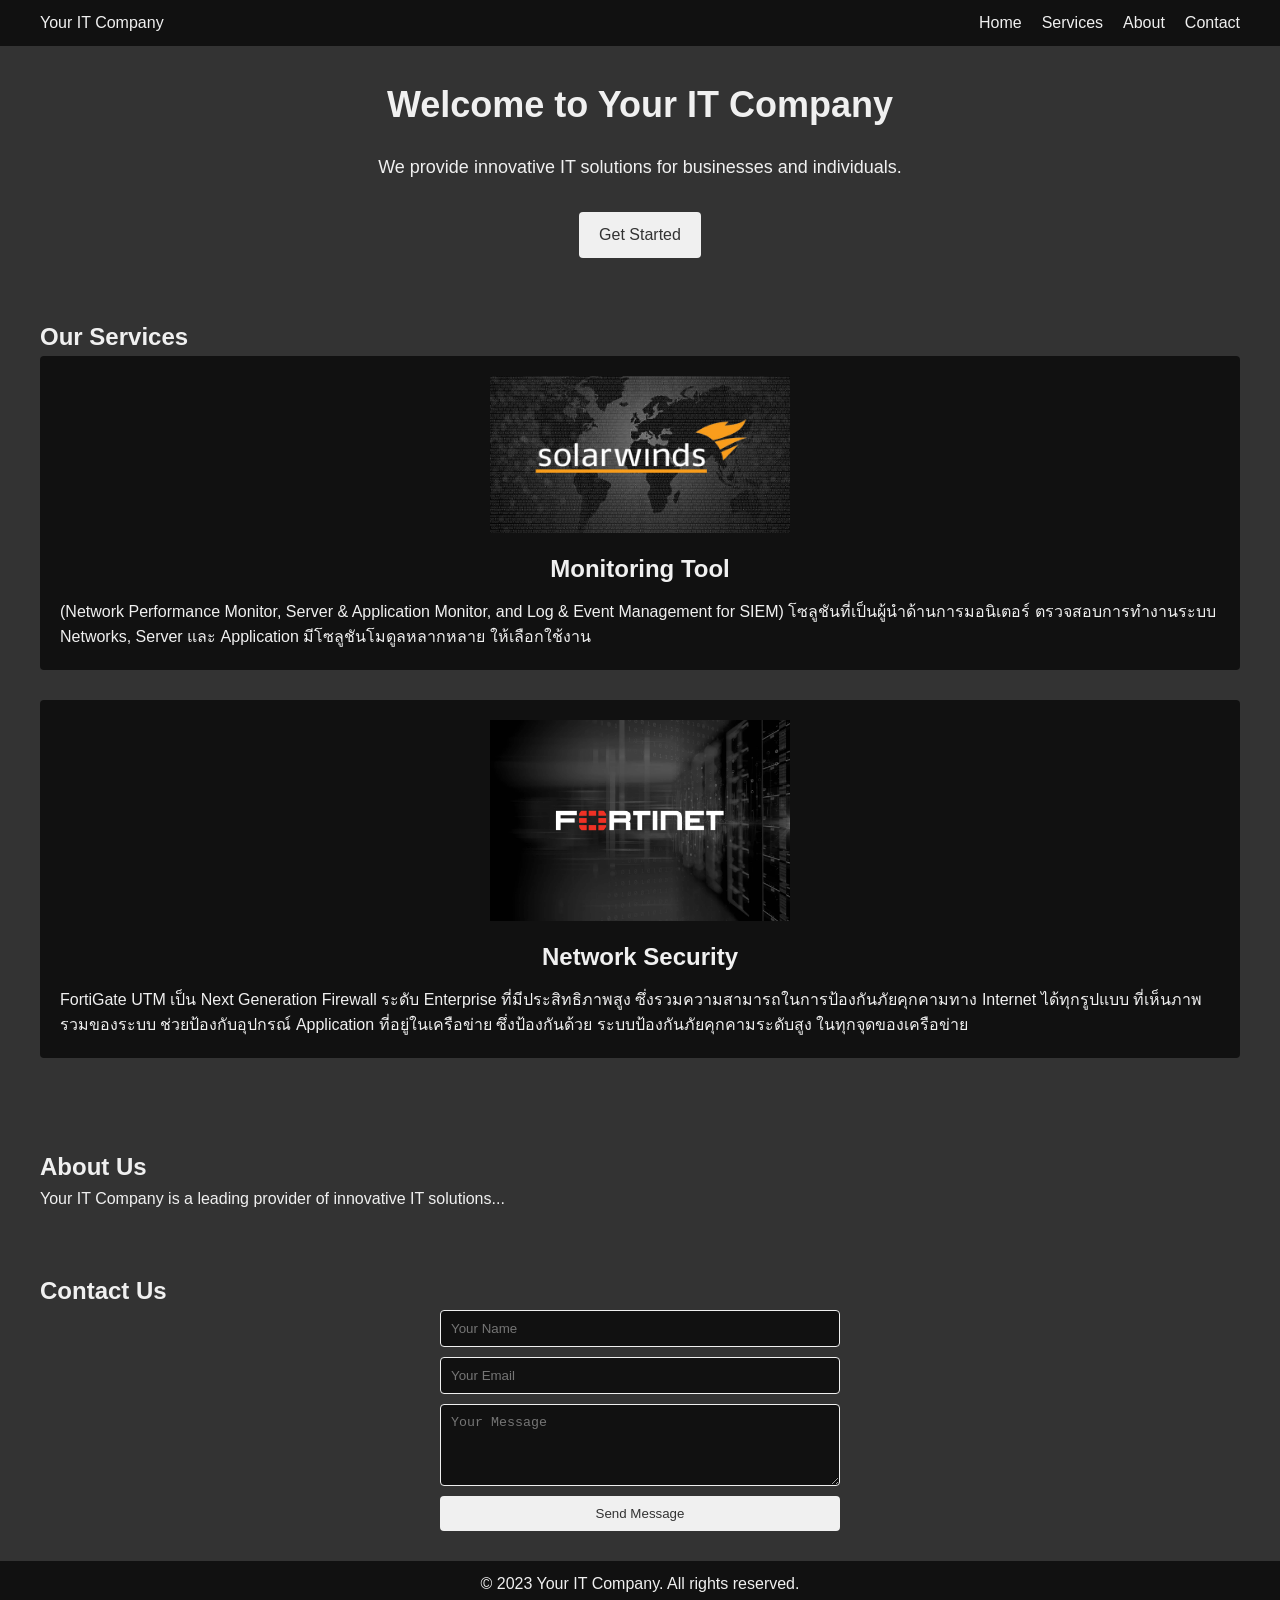
<file: index.html>
<!DOCTYPE html>
<html lang="en">
<head>
  <meta charset="UTF-8">
  <meta name="viewport" content="width=device-width, initial-scale=1.0">
  
  <link rel="stylesheet" href="s.css">
</head>
<body>
  <header>
    <nav>
      <div class="logo">Your IT Company</div>
      <ul>
        <li><a href="#home">Home</a></li>
        <li><a href="#services">Services</a></li>
        <li><a href="#about">About</a></li>
        <li><a href="#contact">Contact</a></li>
      </ul>
    </nav>
  </header>

  <section id="home">
    <div class="hero">
      <h1>Welcome to Your IT Company</h1>
      <p>We provide innovative IT solutions for businesses and individuals.</p>
      <a href="#contact">Get Started</a>
    </div>
  </section>

  <section id="services">
    <h2>Our Services</h2>
    <div class="service-card">
      <img src="solarwinds.jpg" alt="Service 1">
      <h3>Monitoring Tool</h3>
      <p style="text-align:left;">(Network Performance Monitor, Server & Application Monitor, and Log & Event Management for SIEM) โซลูชันที่เป็นผู้นำด้านการมอนิเตอร์ ตรวจสอบการทำงานระบบ Networks, Server และ Application มีโซลูชันโมดูลหลากหลาย ให้เลือกใช้งาน</p>
    </div>
    <div class="service-card">
      <img src="fortinet.jpg" alt="Service 2">
      <h3>Network Security</h3>
      <p style="text-align:left;">FortiGate UTM เป็น  Next Generation Firewall ระดับ Enterprise ที่มีประสิทธิภาพสูง ซึ่งรวมความสามารถในการป้องกันภัยคุกคามทาง Internet ได้ทุกรูปแบบ ที่เห็นภาพรวมของระบบ  ช่วยป้องกับอุปกรณ์  Application ที่อยู่ในเครือข่าย  ซึ่งป้องกันด้วย ระบบป้องกันภัยคุกคามระดับสูง ในทุกจุดของเครือข่าย</p>
    </div>
    <!-- Add more service cards here -->
  </section>

  <section id="about">
    <h2>About Us</h2>
    <p>Your IT Company is a leading provider of innovative IT solutions...</p>
  </section>

  <section id="contact">
    <h2>Contact Us</h2>
    <form action="#" method="post">
      <input type="text" name="name" placeholder="Your Name" required>
      <input type="email" name="email" placeholder="Your Email" required>
      <textarea name="message" placeholder="Your Message" rows="4" required></textarea>
      <button type="submit">Send Message</button>
    </form>
  </section>

  <footer>
    <p>&copy; 2023 Your IT Company. All rights reserved.</p>
    <div class="social-media-links">
      <!-- Add social media icons and links here -->
    </div>
  </footer>
</body>
</html>
</file>
<file: s.css>
/* Reset some default styles for consistency */
body, h1, h2, h3, p, ul, li {
  margin: 0;
  padding: 0;
}

body {
  font-family: Arial, sans-serif;
  line-height: 1.6;
  color: #f0f0f0; /* Light text color for dark background */
  background-color: #333; /* Dark background color */
}

header {
  background-color: #111; /* Darker background color for header */
  color: #f0f0f0; /* Light text color for header */
  padding: 10px 0;
}

nav {
  display: flex;
  justify-content: space-between;
  align-items: center;
  max-width: 1200px;
  margin: 0 auto;
}

nav ul {
  list-style: none;
  display: flex;
}

nav li {
  margin-left: 20px;
}

nav a {
  text-decoration: none;
  color: #f0f0f0; /* Light text color for links */
}

section {
  padding: 30px;
  max-width: 1200px;
  margin: 0 auto;
}

.hero {
  text-align: center;
}

.hero h1 {
  font-size: 36px;
  margin-bottom: 20px;
}

.hero p {
  font-size: 18px;
  margin-bottom: 30px;
}

.hero a {
  display: inline-block;
  background-color: #f0f0f0; /* Light background color for buttons */
  color: #333; /* Dark text color for buttons */
  padding: 10px 20px;
  text-decoration: none;
  border-radius: 4px;
}

.service-card {
  text-align: center;
  margin-bottom: 30px;
  background-color: #111; /* Darker background color for service cards */
  padding: 20px;
  border-radius: 4px;
}

.service-card img {
  width: 100%;
  max-width: 300px;
}

.service-card h3 {
  font-size: 24px;
  margin: 10px 0;
  color: #f0f0f0; /* Light text color for service card titles */
}

.service-card p {
  font-size: 16px;
}

form {
  display: flex;
  flex-direction: column;
  max-width: 400px;
  margin: 0 auto;
}

form input,
form textarea {
  margin-bottom: 10px;
  padding: 10px;
  background-color: #111; /* Darker background color for form inputs */
  color: #f0f0f0; /* Light text color for form inputs */
  border: 1px solid #f0f0f0; /* Light border for form inputs */
  border-radius: 4px;
}

form button {
  background-color: #f0f0f0; /* Light background color for form button */
  color: #333; /* Dark text color for form button */
  padding: 10px 20px;
  border: none;
  border-radius: 4px;
  cursor: pointer;
}

footer {
  background-color: #111; /* Darker background color for footer */
  color: #f0f0f0; /* Light text color for footer */
  text-align: center;
  padding: 10px;
}

.social-media-links {
  /* Add styles for social media icons and links here */
}
</file>
